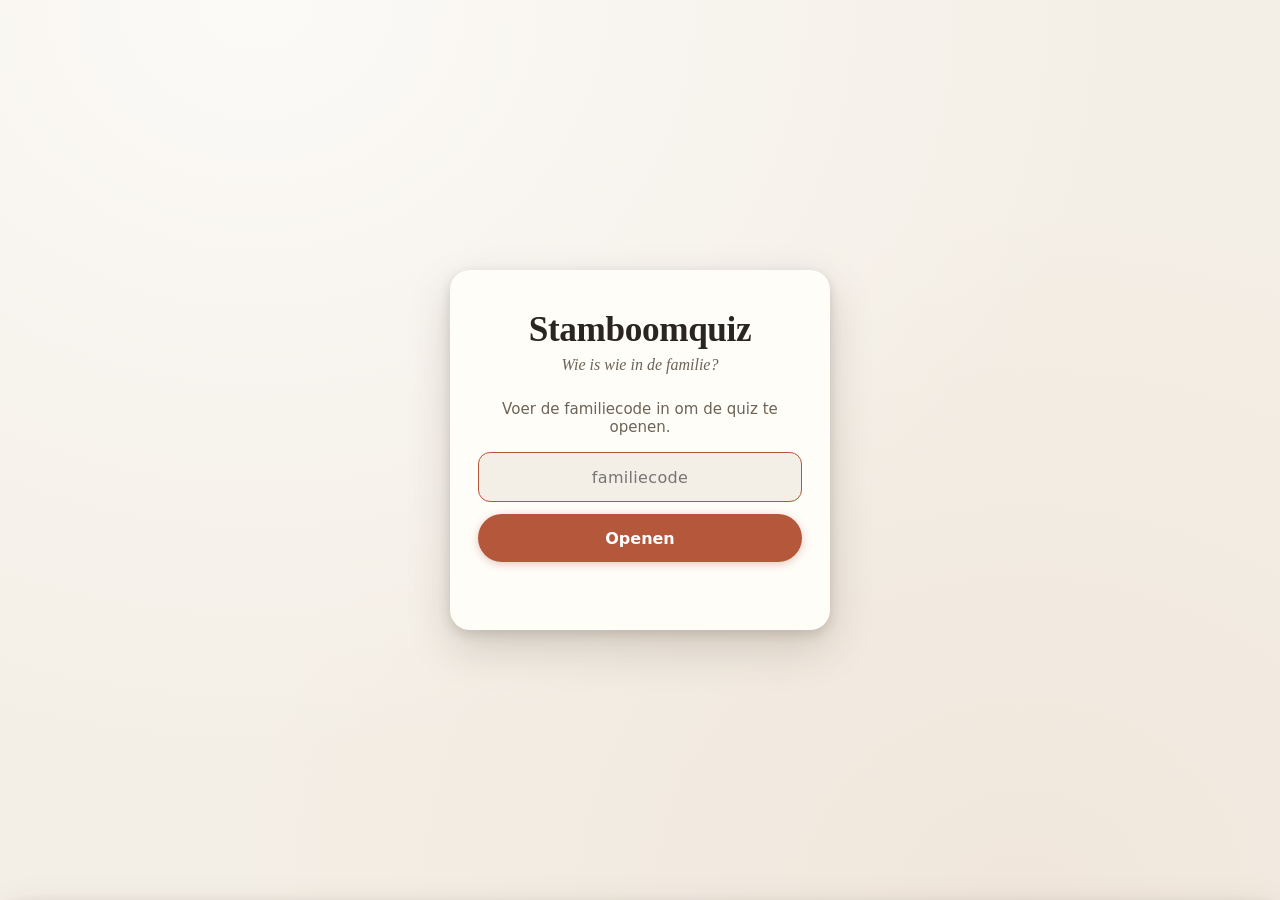
<file: index.html>
<!doctype html>
<html lang="nl">
  <head>
    <meta charset="utf-8" />
    <meta name="viewport" content="width=device-width, initial-scale=1, viewport-fit=cover, maximum-scale=1" />
    <meta name="robots" content="noindex, nofollow" />
    <meta name="theme-color" content="#f4efe6" />
    <title>Stamboomquiz</title>
    <link rel="stylesheet" href="css/styles.css" />
  </head>
  <body>
    <!-- ================= Slot ================= -->
    <section class="scherm scherm-midden actief" id="scherm-slot">
      <form class="slot-kaart" id="slot-formulier" autocomplete="off">
        <h1 id="slot-titel">Stamboomquiz</h1>
        <p class="slot-ondertitel" id="slot-ondertitel"></p>
        <p class="slot-uitleg" id="slot-uitleg"></p>
        <input class="slot-veld" type="password" id="slot-code" autocomplete="off"
               autocapitalize="off" autocorrect="off" spellcheck="false" />
        <button class="knop" type="submit" id="slot-knop"></button>
        <p class="slot-melding" id="slot-melding"></p>
      </form>
    </section>

    <!-- ================= Moduskeuze ================= -->
    <section class="scherm scherm-midden" id="scherm-keuze">
      <div class="keuze">
        <h2 id="keuze-kop"></h2>
        <button class="keuze-kaart" id="kies-quiz">
          <strong id="kies-quiz-titel"></strong>
          <span id="kies-quiz-uitleg"></span>
        </button>
        <button class="keuze-kaart" id="kies-bladeren">
          <strong id="kies-bladeren-titel"></strong>
          <span id="kies-bladeren-uitleg"></span>
        </button>
      </div>
    </section>

    <!-- ================= Spel / bladeren / uitslag-in-de-boom ============ -->
    <section class="scherm" id="scherm-spel">
      <div class="balk">
        <button class="icoonknop" id="knop-terug" title="Terug">←</button>
        <span class="balk-titel" id="spel-titel"></span>
        <button class="icoonknop" id="knop-opnieuw" title="Opnieuw beginnen">↺</button>
      </div>

      <div class="strip" id="strip"></div>

      <div id="boom"></div>

      <p class="aanwijzing" id="aanwijzing"></p>

      <div class="voet">
        <div class="voortgang"><div class="voortgang-vulling" id="voortgang"></div></div>
        <span class="voortgang-tekst" id="voortgang-tekst"></span>
        <button class="knop knop-klein" id="knop-nakijken" disabled></button>
        <button class="knop knop-klein knop-stil" id="knop-terug-lijst" hidden></button>
      </div>
    </section>

    <!-- ================= Uitslag ================= -->
    <section class="scherm" id="scherm-uitslag">
      <div class="uitslag-rol">
        <div class="uitslag-binnen">
          <div class="score">
            <div class="score-groot" id="score-groot"></div>
            <div class="score-onder" id="score-onder"></div>
            <div class="score-tijd" id="score-tijd"></div>
          </div>

          <button class="knop knop-stil" id="knop-in-boom" style="width:100%"></button>

          <details class="uitslag-groep" id="groep-fout" open>
            <summary><span class="stip fout"></span><span id="kop-fout"></span></summary>
            <div id="lijst-fout"></div>
          </details>

          <details class="uitslag-groep" id="groep-goed">
            <summary><span class="stip goed"></span><span id="kop-goed"></span></summary>
            <div id="lijst-goed"></div>
          </details>

          <div class="uitslag-knoppen">
            <button class="knop" id="knop-opnieuw-alles"></button>
            <button class="knop knop-stil" id="knop-alleen-fout"></button>
            <button class="knop knop-stil" id="knop-naar-bladeren"></button>
          </div>
        </div>
      </div>
    </section>

    <!-- ================= Fotocontext ================= -->
    <div class="overlay" id="overlay-foto">
      <div class="overlay-balk">
        <button class="icoonknop" id="foto-sluit" title="Sluiten">✕</button>
        <span class="overlay-titel">
          <span id="foto-titel"></span>
          <span class="overlay-onder" id="foto-onder"></span>
        </span>
      </div>
      <div class="foto-houder">
        <div class="foto-frame" id="foto-frame">
          <img id="overlay-afbeelding" alt="" />
        </div>
      </div>
    </div>

    <!-- ================= Bladerpaneel ================= -->
    <div class="blad" id="blad">
      <div class="blad-greep"></div>
      <div class="blad-kop">
        <h3 id="blad-naam"></h3>
        <p id="blad-onder"></p>
      </div>
      <div class="blad-rol" id="blad-rol"></div>
    </div>

    <!-- ================= Dialoog ================= -->
    <div class="dialoog" id="dialoog">
      <div class="dialoog-kaart">
        <h3 id="dialoog-kop"></h3>
        <p id="dialoog-tekst"></p>
        <div class="dialoog-knoppen">
          <button class="knop knop-stil" id="dialoog-nee"></button>
          <button class="knop" id="dialoog-ja"></button>
        </div>
      </div>
    </div>

    <script src="js/config.js"></script>
    <script src="js/crypto.js"></script>
    <script src="js/data.js"></script>
    <script src="js/stamboom-layout.js"></script>
    <script src="js/gezicht.js"></script>
    <script src="js/boom-view.js"></script>
    <script src="js/app.js"></script>
    <script src="js/quiz.js"></script>
    <script src="js/bladeren.js"></script>
    <script src="js/start.js"></script>
  </body>
</html>
</file>
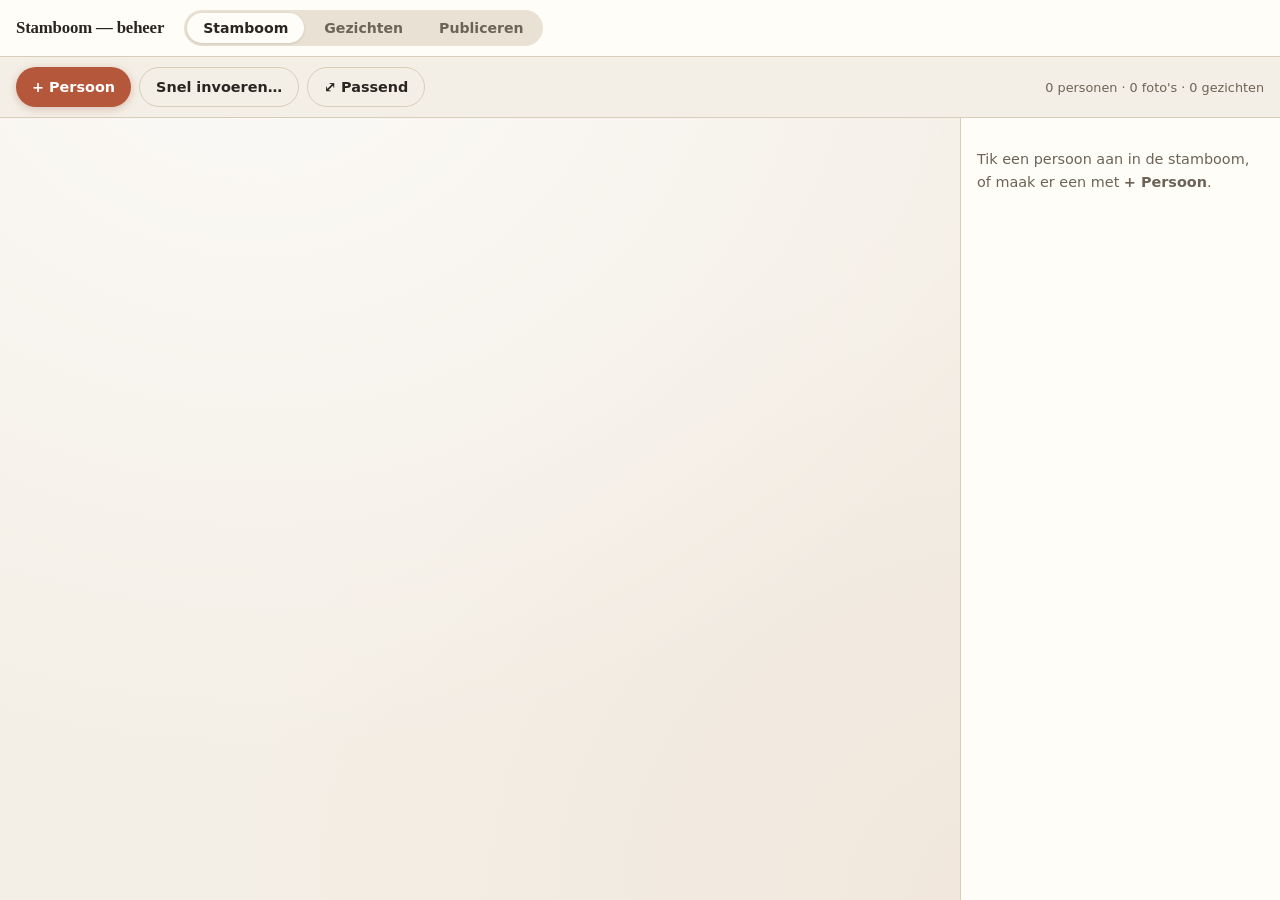
<file: tools/beheer.html>
<!doctype html>
<html lang="nl">
  <head>
    <meta charset="utf-8" />
    <meta name="viewport" content="width=device-width, initial-scale=1, viewport-fit=cover" />
    <meta name="robots" content="noindex, nofollow" />
    <title>Stamboom — beheer</title>
    <link rel="stylesheet" href="../css/styles.css" />
    <link rel="stylesheet" href="../css/beheer.css" />
  </head>
  <body class="beheer">
    <header class="beheer-kop">
      <h1>Stamboom — beheer</h1>
      <nav class="tabs" role="tablist">
        <button class="tab actief" role="tab" data-tab="stamboom">Stamboom</button>
        <button class="tab" role="tab" data-tab="gezichten">Gezichten</button>
        <button class="tab" role="tab" data-tab="publiceren">Publiceren</button>
      </nav>
      <span class="beheer-status" id="status"></span>
    </header>

    <!-- ================= TAB 1: STAMBOOM ================= -->
    <section class="paneel actief" id="tab-stamboom">
      <div class="werkbalk">
        <button class="knop knop-klein" id="knop-nieuw">+ Persoon</button>
        <button class="knop knop-klein knop-stil" id="knop-snel">Snel invoeren…</button>
        <button class="knop knop-klein knop-stil" id="knop-passend">⤢ Passend</button>
        <span class="werkbalk-info" id="boom-info"></span>
      </div>

      <div class="werkvlak">
        <div class="werkvlak-boom" id="editor-boom"></div>

        <aside class="zijpaneel" id="persoon-paneel">
          <p class="zijpaneel-leeg" id="persoon-leeg">
            Tik een persoon aan in de stamboom, of maak er een met
            <strong>+ Persoon</strong>.
          </p>

          <div id="persoon-formulier" hidden>
            <label>Volledige naam
              <input type="text" id="veld-naam" autocomplete="off" />
            </label>
            <label>Roepnaam <span class="hint">wat er in de boom komt te staan</span>
              <input type="text" id="veld-roepnaam" autocomplete="off" placeholder="bv. Opa Jan" />
            </label>
            <div class="veld-rij">
              <label>Geboren
                <input type="number" id="veld-geboren" inputmode="numeric" placeholder="1930" />
              </label>
              <label>Overleden
                <input type="number" id="veld-overleden" inputmode="numeric" placeholder="—" />
              </label>
            </div>

            <h3>Familie</h3>
            <div class="knoppenrij">
              <button class="knop knop-klein knop-stil" id="knop-partner">+ Partner</button>
              <button class="knop knop-klein knop-stil" id="knop-kind">+ Kind</button>
              <button class="knop knop-klein knop-stil" id="knop-ouder">+ Ouder</button>
            </div>

            <!-- Kiezer: nieuw persoon, of iemand die al in de boom staat -->
            <div class="koppel" id="koppel-paneel" hidden>
              <p class="koppel-kop" id="koppel-kop"></p>
              <button class="knop knop-klein" id="koppel-nieuw">＋ Nieuwe persoon</button>
              <input type="search" id="koppel-zoek" autocomplete="off"
                     placeholder="…of zoek iemand die er al staat" />
              <div class="naamlijst" id="koppel-lijst"></div>
              <p class="melding" id="koppel-melding"></p>
              <button class="knop knop-klein knop-stil" id="koppel-annuleer">Annuleren</button>
            </div>

            <div class="relatielijst" id="relaties"></div>

            <h3>Volgorde tussen broers en zussen</h3>
            <div class="knoppenrij">
              <button class="knop knop-klein knop-stil" id="knop-links">◀ Naar links</button>
              <button class="knop knop-klein knop-stil" id="knop-rechts">Naar rechts ▶</button>
            </div>

            <label class="vinkje" id="hoofdtak-regel" hidden>
              <input type="checkbox" id="veld-hoofdtak" />
              <span>Hang het gezin via deze persoon in de boom
                <span class="hint">alleen nodig als beide partners ouders in de stamboom hebben</span>
              </span>
            </label>

            <button class="knop knop-klein knop-gevaar" id="knop-verwijder">
              Persoon verwijderen
            </button>
          </div>
        </aside>
      </div>
    </section>

    <!-- ================= TAB 2: GEZICHTEN ================= -->
    <section class="paneel" id="tab-gezichten">
      <div class="werkbalk">
        <label class="knop knop-klein" for="veld-fotos">+ Foto's toevoegen</label>
        <input type="file" id="veld-fotos" accept="image/*" multiple hidden />
        <button class="knop knop-klein knop-stil" id="knop-foto-weg" disabled>
          Foto verwijderen
        </button>
        <span class="werkbalk-info" id="foto-info"></span>
      </div>

      <div class="fotostrook" id="fotostrook"></div>

      <div class="werkvlak">
        <div class="werkvlak-foto" id="foto-werkvlak">
          <p class="werkvlak-leeg" id="foto-leeg">
            Sleep foto's hierheen, of gebruik <strong>+ Foto's toevoegen</strong>.<br />
            Teken daarna vanaf het midden van een gezicht naar buiten om het te omcirkelen.
          </p>
          <div class="foto-doek" id="foto-doek" hidden>
            <img id="foto-afbeelding" alt="" draggable="false" />
            <div class="cirkels" id="cirkels"></div>
          </div>
        </div>

        <aside class="zijpaneel" id="gezicht-paneel">
          <div id="foto-gegevens" hidden>
            <h3>Deze foto</h3>
            <div class="veld-rij">
              <label>Jaar
                <input type="number" id="veld-jaar" inputmode="numeric" placeholder="1968" />
              </label>
            </div>
            <label>Bijschrift
              <input type="text" id="veld-bijschrift" placeholder="bv. Zomer in Zeeland" />
            </label>
          </div>

          <div id="gezicht-gegevens" hidden>
            <h3>Wie is dit?</h3>
            <input type="search" id="veld-zoek" placeholder="Typ een naam…" autocomplete="off" />
            <div class="naamlijst" id="naamlijst"></div>
            <button class="knop knop-klein knop-gevaar" id="knop-gezicht-weg">
              Cirkel verwijderen
            </button>
          </div>

          <div id="ontbreekt-blok">
            <h3>Nog zonder gezicht</h3>
            <p class="hint" id="ontbreekt-lijst"></p>
          </div>
        </aside>
      </div>
    </section>

    <!-- ================= TAB 3: PUBLICEREN ================= -->
    <section class="paneel" id="tab-publiceren">
      <div class="publiceer-rol">
        <div class="publiceer-binnen">
          <h2>Publiceren</h2>
          <p class="uitleg">
            Alles wordt versleuteld met de familiecode en in één ZIP-bestand gezet.
            Pak dat uit over de map <code>data/</code> in de repo, commit en push.
            Wie de code niet heeft, ziet niets — ook de foto's niet.
          </p>

          <div class="kaart">
            <h3>Controle vooraf</h3>
            <ul class="controle" id="controle"></ul>
          </div>

          <div class="kaart">
            <h3>Familiecode</h3>
            <p class="hint">
              Kies drie willekeurige woorden met streepjes ertussen, bijvoorbeeld
              <code>schuur-appel-fiets</code>. Deze code kun je niet terugvinden als
              je hem kwijtraakt — schrijf hem ergens op.
            </p>
            <label>Code
              <input type="password" id="veld-code" autocomplete="new-password" />
            </label>
            <label>Nog een keer
              <input type="password" id="veld-code2" autocomplete="new-password" />
            </label>
            <button class="knop" id="knop-publiceer">Maak data.zip</button>
            <p class="melding" id="publiceer-melding"></p>
          </div>

          <div class="kaart">
            <h3>Bestaande gegevens inlezen</h3>
            <p class="hint">
              Kies de map <code>data/</code> uit de repo en voer de familiecode in.
              Alles wordt ontsleuteld en komt hier weer in de beheer-tool te staan —
              zo is de gepubliceerde map tegelijk je back-up.
              <strong>Let op:</strong> dit vervangt wat er nu in de beheer-tool staat.
            </p>
            <label>Map <code>data/</code>
              <input type="file" id="veld-map" webkitdirectory directory multiple />
            </label>
            <label>Code
              <input type="password" id="veld-code-in" autocomplete="off" />
            </label>
            <button class="knop knop-stil" id="knop-inlezen">Inlezen</button>
            <p class="melding" id="inlees-melding"></p>
          </div>

          <div class="kaart kaart-gevaar">
            <h3>Opnieuw beginnen</h3>
            <p class="hint">
              Wist alles in de beheer-tool. De gepubliceerde <code>data/</code>-map
              blijft staan.
            </p>
            <button class="knop knop-klein knop-gevaar" id="knop-wis">Alles wissen</button>
          </div>
        </div>
      </div>
    </section>

    <!-- ================= Dialoog: snel invoeren ================= -->
    <div class="dialoog" id="dialoog-snel">
      <div class="dialoog-kaart dialoog-breed">
        <h3>Snel invoeren</h3>
        <p>
          Eén persoon per regel. Springt een regel verder in, dan is het een kind
          van de regel erboven. Partners scheid je met <code>x</code>.
        </p>
        <textarea id="snel-tekst" rows="9" spellcheck="false" placeholder="Jan Wijnen (1930-2010) x Marie de Vries (1932-2015)
  Piet Wijnen (1955) x Ria Jansen (1957)
    Marc Wijnen (1985)
    Anne Wijnen (1988)
  Corrie Wijnen (1958)"></textarea>
        <p class="hint">
          Jaartallen tussen haakjes: <code>(1930)</code> of <code>(1930-2010)</code>.
          Een roepnaam zet je tussen aanhalingstekens:
          <code>Jan Wijnen "Opa Jan" (1930)</code>.
        </p>
        <p class="melding" id="snel-melding"></p>
        <div class="dialoog-knoppen">
          <button class="knop knop-stil" id="snel-annuleer">Annuleren</button>
          <button class="knop" id="snel-voegtoe">Toevoegen</button>
        </div>
      </div>
    </div>

    <script src="../js/config.js"></script>
    <script src="../js/crypto.js"></script>
    <script src="../js/stamboom-layout.js"></script>
    <script src="../js/gezicht.js"></script>
    <script src="../js/boom-view.js"></script>
    <script src="zip.js"></script>
    <script src="opslag.js"></script>
    <script src="beheer.js"></script>
  </body>
</html>
</file>
<file: css/styles.css>
/* =========================================================================
   STAMBOOMQUIZ — opmaak

   Uitgangspunt: een familiealbum. Warm papier, foto's als afdrukken met een
   witte rand en een zachte schaduw, namen in een serif. Mobiel eerst.
   ========================================================================= */

:root {
  /* Papier en inkt */
  --papier: #f4efe6;
  --papier-diep: #e9e1d3;
  --kaart: #fffdf8;
  --inkt: #2a2520;
  --inkt-zacht: #6d6357;
  --lijn: #d8cdba;

  /* Accenten — terracotta voor actie, olijf voor rust */
  --accent: #b5573a;
  --accent-diep: #8f4029;
  --accent-zacht: #f0dcd3;
  --olijf: #6b7250;

  /* Uitslag */
  --goed: #4f7a4a;
  --goed-zacht: #e2ecdd;
  --fout: #b23b3b;
  --fout-zacht: #f6dedc;

  --radius: 12px;
  --radius-groot: 20px;
  --schaduw: 0 1px 2px rgba(60, 45, 30, 0.08), 0 6px 20px rgba(60, 45, 30, 0.1);
  --schaduw-diep: 0 4px 12px rgba(60, 45, 30, 0.16), 0 18px 44px rgba(60, 45, 30, 0.18);

  --serif: "Iowan Old Style", "Palatino Linotype", Palatino, Georgia, serif;
  --sans: system-ui, -apple-system, "Segoe UI", Roboto, sans-serif;

  /* Veilige zones op telefoons met een inkeping */
  --veilig-boven: env(safe-area-inset-top, 0px);
  --veilig-onder: env(safe-area-inset-bottom, 0px);
}

* {
  box-sizing: border-box;
  -webkit-tap-highlight-color: transparent;
}

/* Zonder dit wint een eigen `display: flex` van het hidden-attribuut, en
   blijft een verborgen element gewoon staan. */
[hidden] {
  display: none !important;
}

html,
body {
  height: 100%;
}

body {
  margin: 0;
  font-family: var(--sans);
  color: var(--inkt);
  background: var(--papier);
  /* Heel lichte papierkorrel, opgebouwd uit twee zachte verlopen. */
  background-image: radial-gradient(
      ellipse at 20% 0%,
      rgba(255, 255, 255, 0.7),
      transparent 60%
    ),
    radial-gradient(ellipse at 80% 100%, rgba(181, 87, 58, 0.06), transparent 55%);
  overflow: hidden;
  overscroll-behavior: none;
}

h1,
h2,
h3 {
  font-family: var(--serif);
  font-weight: 600;
  letter-spacing: -0.01em;
  margin: 0;
}

/* =========================================================================
   Schermen — er is er altijd precies één zichtbaar
   ========================================================================= */

.scherm {
  position: fixed;
  inset: 0;
  display: none;
  flex-direction: column;
  padding-top: var(--veilig-boven);
  padding-bottom: var(--veilig-onder);
}

.scherm.actief {
  display: flex;
}

.scherm-midden {
  justify-content: center;
  align-items: center;
  padding: 24px;
}

/* =========================================================================
   Knoppen
   ========================================================================= */

.knop {
  font: inherit;
  font-weight: 600;
  border: 0;
  border-radius: 999px;
  padding: 13px 24px;
  min-height: 48px;
  background: var(--accent);
  color: #fff;
  cursor: pointer;
  transition: transform 0.12s ease, background 0.15s ease, box-shadow 0.15s ease;
  box-shadow: 0 2px 8px rgba(143, 64, 41, 0.28);
}

.knop:hover:not(:disabled) {
  background: var(--accent-diep);
}
.knop:active:not(:disabled) {
  transform: scale(0.97);
}
.knop:disabled {
  background: var(--lijn);
  color: var(--inkt-zacht);
  box-shadow: none;
  cursor: default;
}

.knop-stil {
  background: transparent;
  color: var(--inkt);
  border: 1.5px solid var(--lijn);
  box-shadow: none;
}
.knop-stil:hover:not(:disabled) {
  background: var(--papier-diep);
  color: var(--inkt);
}

.knop-klein {
  padding: 8px 16px;
  min-height: 40px;
  font-size: 0.9rem;
}

:focus-visible {
  outline: 3px solid var(--olijf);
  outline-offset: 2px;
}

/* =========================================================================
   Slotscherm
   ========================================================================= */

.slot-kaart {
  background: var(--kaart);
  border-radius: var(--radius-groot);
  box-shadow: var(--schaduw-diep);
  padding: 40px 28px 32px;
  max-width: 380px;
  width: 100%;
  text-align: center;
}

.slot-kaart h1 {
  font-size: clamp(1.7rem, 7vw, 2.2rem);
}

.slot-ondertitel {
  color: var(--inkt-zacht);
  margin: 6px 0 26px;
  font-family: var(--serif);
  font-style: italic;
}

.slot-uitleg {
  color: var(--inkt-zacht);
  font-size: 0.94rem;
  margin: 0 0 16px;
}

.slot-veld {
  font: inherit;
  width: 100%;
  padding: 14px 16px;
  min-height: 50px;
  border: 1.5px solid var(--lijn);
  border-radius: var(--radius);
  background: var(--papier);
  color: var(--inkt);
  text-align: center;
  letter-spacing: 0.02em;
  margin-bottom: 12px;
}

.slot-veld:focus {
  border-color: var(--accent);
  outline: none;
}

.slot-kaart .knop {
  width: 100%;
}

.slot-melding {
  min-height: 22px;
  margin: 14px 0 0;
  font-size: 0.9rem;
  color: var(--fout);
}

.slot-melding.bezig {
  color: var(--inkt-zacht);
}

.slot-onthouden {
  display: flex;
  align-items: center;
  justify-content: center;
  gap: 8px;
  margin-top: 16px;
  font-size: 0.88rem;
  color: var(--inkt-zacht);
  cursor: pointer;
}

/* =========================================================================
   Moduskeuze
   ========================================================================= */

.keuze {
  max-width: 420px;
  width: 100%;
}

.keuze h2 {
  font-size: 1.5rem;
  text-align: center;
  margin-bottom: 20px;
}

.keuze-kaart {
  display: block;
  width: 100%;
  text-align: left;
  background: var(--kaart);
  border: 1.5px solid transparent;
  border-radius: var(--radius-groot);
  box-shadow: var(--schaduw);
  padding: 20px 22px;
  margin-bottom: 14px;
  cursor: pointer;
  font: inherit;
  color: inherit;
  transition: transform 0.15s ease, box-shadow 0.15s ease, border-color 0.15s ease;
}

.keuze-kaart:hover {
  transform: translateY(-2px);
  box-shadow: var(--schaduw-diep);
  border-color: var(--accent-zacht);
}

.keuze-kaart strong {
  display: block;
  font-family: var(--serif);
  font-size: 1.2rem;
  margin-bottom: 4px;
}

.keuze-kaart span {
  color: var(--inkt-zacht);
  font-size: 0.92rem;
  line-height: 1.45;
}

/* =========================================================================
   Spelscherm — kop, gezichtenstrip, boom, voet
   ========================================================================= */

#scherm-spel,
#scherm-uitslag {
  display: none;
}
#scherm-spel.actief,
#scherm-uitslag.actief {
  display: grid;
}

/* Benoemde rijen, zodat het verbergen van de strip (bij uitslag en bladeren)
   de boom niet een rij laat opschuiven en dichtklappen. */
#scherm-spel {
  grid-template-rows: auto auto 1fr auto auto;
  grid-template-areas: "balk" "strip" "boom" "aanwijzing" "voet";
  height: 100%;
}

#scherm-spel > .balk {
  grid-area: balk;
}
#scherm-spel > .strip {
  grid-area: strip;
}
#scherm-spel > #boom {
  grid-area: boom;
  min-height: 0;
}
#scherm-spel > .aanwijzing {
  grid-area: aanwijzing;
}
#scherm-spel > .voet {
  grid-area: voet;
}

.balk {
  display: flex;
  align-items: center;
  gap: 10px;
  padding: 10px 14px;
  background: rgba(255, 253, 248, 0.9);
  backdrop-filter: blur(8px);
  border-bottom: 1px solid var(--lijn);
  z-index: 3;
}

.balk-titel {
  font-family: var(--serif);
  font-size: 1rem;
  flex: 1;
  min-width: 0;
  overflow: hidden;
  text-overflow: ellipsis;
  white-space: nowrap;
}

.icoonknop {
  border: 0;
  background: transparent;
  font-size: 1.15rem;
  line-height: 1;
  width: 40px;
  height: 40px;
  border-radius: 999px;
  cursor: pointer;
  color: var(--inkt-zacht);
  display: grid;
  place-items: center;
  flex: none;
}
.icoonknop:hover {
  background: var(--papier-diep);
  color: var(--inkt);
}

/* ---------- Gezichtenstrip ---------- */

.strip {
  display: flex;
  gap: 10px;
  padding: 12px 14px;
  overflow-x: auto;
  overflow-y: hidden;
  scroll-snap-type: x proximity;
  background: var(--papier-diep);
  border-bottom: 1px solid var(--lijn);
  -webkit-overflow-scrolling: touch;
  min-height: 96px;
  align-items: center;
}

.strip::-webkit-scrollbar {
  height: 4px;
}
.strip::-webkit-scrollbar-thumb {
  background: var(--lijn);
  border-radius: 4px;
}

.strip-leeg {
  color: var(--inkt-zacht);
  font-size: 0.9rem;
  padding: 0 4px;
  font-style: italic;
}

/* Een gezicht als afdrukje: witte rand, zachte schaduw. */
.gezicht {
  flex: none;
  position: relative;
  width: 68px;
  height: 68px;
  border-radius: 50%;
  background-color: var(--lijn);
  border: 3px solid #fff;
  box-shadow: var(--schaduw);
  cursor: pointer;
  scroll-snap-align: center;
  transition: transform 0.18s ease, box-shadow 0.18s ease;
  padding: 0;
}

.gezicht:hover {
  transform: translateY(-2px);
}

/* Gekozen gezicht: opgetild en omringd — NIET gekleurd op goed/fout. */
.gezicht.actief {
  transform: translateY(-4px) scale(1.06);
  box-shadow: 0 0 0 3px var(--accent), var(--schaduw-diep);
}

/* ---------- Boom ---------- */

.boom {
  position: relative;
  overflow: hidden;
  touch-action: none; /* wij regelen pannen en zoomen zelf */
  cursor: grab;
  background: transparent;
  min-height: 0; /* nodig zodat de grid-rij mag krimpen */
}

.boom:active {
  cursor: grabbing;
}

.boom-laag {
  position: absolute;
  top: 0;
  left: 0;
  transform-origin: 0 0;
  will-change: transform;
}

.boom-lijnen {
  position: absolute;
  top: 0;
  left: 0;
  overflow: visible;
  pointer-events: none;
}

.lijn {
  stroke: var(--lijn);
  stroke-width: 2;
  fill: none;
}
.lijn-partner {
  stroke: var(--accent);
  stroke-width: 2.5;
}
/* Een later huwelijk: andere kleur én onderbroken, zodat het duidelijk van het
   eerste huwelijk verschilt. */
.lijn-partner-later {
  stroke: var(--olijf);
  stroke-width: 2.5;
  stroke-dasharray: 6 4;
}
.lijn-gezin-los {
  stroke-dasharray: 5 5;
  stroke: var(--inkt-zacht);
  opacity: 0.55;
}

.boom-knopen {
  position: absolute;
  top: 0;
  left: 0;
}

.knoop {
  position: absolute;
  display: flex;
  flex-direction: column;
  align-items: center;
  justify-content: center;
  gap: 2px;
  padding: 6px 4px;
  font: inherit;
  color: var(--inkt);
  background: var(--kaart);
  border: 1.5px solid var(--lijn);
  border-radius: var(--radius);
  box-shadow: var(--schaduw);
  cursor: pointer;
  overflow: visible;
  transition: border-color 0.15s ease, box-shadow 0.15s ease, transform 0.15s ease;
}

.knoop-fotos {
  display: flex;
  justify-content: center;
  height: 44px;
  margin-bottom: 2px;
}

/* Zonder foto geen gereserveerde ruimte — anders staat de naam onderin de kaart. */
.knoop-fotos:empty {
  height: 0;
  margin-bottom: 0;
}

.knoop-naam {
  font-family: var(--serif);
  font-size: 0.82rem;
  line-height: 1.15;
  text-align: center;
  max-width: 100%;
  overflow: hidden;
  display: -webkit-box;
  -webkit-line-clamp: 2;
  -webkit-box-orient: vertical;
}

.knoop-jaren {
  font-size: 0.68rem;
  color: var(--inkt-zacht);
  letter-spacing: 0.02em;
}

/* Een gezicht dat in de boom geplaatst is. Meerdere overlappen als een stapel. */
.knoop-foto {
  width: 42px;
  height: 42px;
  border-radius: 50%;
  border: 2.5px solid #fff;
  box-shadow: 0 1px 4px rgba(60, 45, 30, 0.25);
  background-color: var(--lijn);
  flex: none;
}
.knoop-foto + .knoop-foto {
  margin-left: -22px;
}

/* Alleen in de uitslag: de rand van een foto verklapt of jij hem hier had staan. */
.knoop-foto.rand-goed {
  border-color: var(--goed);
}
.knoop-foto.rand-fout {
  border-color: var(--fout);
  opacity: 0.9;
}

.knoop-foto.komt-binnen {
  animation: inplakken 0.32s cubic-bezier(0.34, 1.3, 0.64, 1);
}

@keyframes inplakken {
  from {
    transform: scale(0.4) translateY(-14px);
    opacity: 0;
  }
  to {
    transform: none;
    opacity: 1;
  }
}

/* Fase 1: knopen die nog leeg zijn wenken zacht als er een gezicht klaarstaat.
   Bewust neutraal — geen enkele hint of het antwoord goed is. */
.boom[data-modus="invullen"] .knoop.wenkt {
  animation: wenken 1.9s ease-in-out infinite;
  border-color: var(--accent);
}

@keyframes wenken {
  0%,
  100% {
    box-shadow: var(--schaduw);
  }
  50% {
    box-shadow: 0 0 0 4px var(--accent-zacht), var(--schaduw);
  }
}

.knoop.gekozen {
  border-color: var(--accent);
  box-shadow: 0 0 0 3px var(--accent-zacht), var(--schaduw);
}

/* Van deze mensen bestaat geen foto, dus ze kunnen geen antwoord zijn. Ze
   blijven staan — de stamboom moet kloppen — maar dimmen weg en vangen geen
   tikken. `pointer-events: none` en niet `disabled`, want anders kun je de
   boom niet meer verslepen als je de sleep op zo'n kaartje begint. */
.boom[data-modus="invullen"] .knoop.zonder-foto,
.boom[data-modus="uitslag"] .knoop.zonder-foto {
  opacity: 0.38;
  box-shadow: none;
  background: transparent;
  border-style: dashed;
  pointer-events: none;
  cursor: default;
}

/* Fase 2: pas hier komt er kleur aan te pas. */
.boom[data-modus="uitslag"] .knoop.was-goed {
  border-color: var(--goed);
  background: var(--goed-zacht);
}
.boom[data-modus="uitslag"] .knoop.was-fout {
  border-color: var(--fout);
  background: var(--fout-zacht);
}

.knoop-vlag {
  position: absolute;
  top: -8px;
  right: -8px;
  width: 22px;
  height: 22px;
  border-radius: 50%;
  display: grid;
  place-items: center;
  font-size: 0.7rem;
  color: #fff;
  box-shadow: var(--schaduw);
}
.knoop-vlag.goed {
  background: var(--goed);
}
.knoop-vlag.fout {
  background: var(--fout);
}

.boom-gereedschap {
  position: absolute;
  right: 12px;
  bottom: 12px;
  display: flex;
  flex-direction: column;
  gap: 8px;
  z-index: 2;
}

.boom-gereedschap .icoonknop {
  background: var(--kaart);
  border: 1px solid var(--lijn);
  box-shadow: var(--schaduw);
}

/* ---------- Voet ---------- */

.voet {
  padding: 10px 14px calc(10px + var(--veilig-onder));
  background: rgba(255, 253, 248, 0.94);
  backdrop-filter: blur(8px);
  border-top: 1px solid var(--lijn);
  display: flex;
  align-items: center;
  gap: 12px;
  z-index: 3;
}

.voortgang {
  flex: 1;
  height: 8px;
  border-radius: 999px;
  background: var(--papier-diep);
  overflow: hidden;
}

.voortgang-vulling {
  height: 100%;
  width: 0;
  background: var(--olijf);
  border-radius: 999px;
  transition: width 0.3s ease;
}

.voortgang-tekst {
  font-size: 0.82rem;
  color: var(--inkt-zacht);
  font-variant-numeric: tabular-nums;
  flex: none;
}

.aanwijzing {
  font-size: 0.85rem;
  color: var(--inkt-zacht);
  text-align: center;
  padding: 0 14px 8px;
  min-height: 20px;
}

/* =========================================================================
   Fotocontext — de hele foto met alle gezichten omcirkeld
   ========================================================================= */

.overlay {
  position: fixed;
  inset: 0;
  background: rgba(28, 22, 16, 0.9);
  z-index: 50;
  display: none;
  flex-direction: column;
  padding: calc(12px + var(--veilig-boven)) 12px calc(12px + var(--veilig-onder));
}

.overlay.actief {
  display: flex;
}

.overlay-balk {
  display: flex;
  align-items: center;
  gap: 10px;
  color: #f6efe4;
  margin-bottom: 10px;
}

.overlay-balk .icoonknop {
  color: #f6efe4;
}
.overlay-balk .icoonknop:hover {
  background: rgba(255, 255, 255, 0.14);
  color: #fff;
}

.overlay-titel {
  flex: 1;
  font-family: var(--serif);
  font-size: 1rem;
}

.overlay-onder {
  display: block;
  font-size: 0.85rem;
  opacity: 0.75;
}

.foto-houder {
  flex: 1;
  display: grid;
  place-items: center;
  min-height: 0;
}

.foto-frame {
  position: relative;
  max-width: 100%;
  max-height: 100%;
  line-height: 0;
  background: #fff;
  padding: 8px;
  border-radius: 4px;
  box-shadow: 0 20px 60px rgba(0, 0, 0, 0.5);
}

.foto-frame img {
  max-width: 100%;
  max-height: 70vh;
  display: block;
  border-radius: 2px;
}

/* Cirkels liggen als percentages over de foto, dus schaalvast. */
.foto-cirkel {
  position: absolute;
  border-radius: 50%;
  border: 2px solid rgba(255, 255, 255, 0.65);
  box-shadow: 0 0 0 1px rgba(0, 0, 0, 0.35);
  pointer-events: none;
}

.foto-cirkel.dit {
  border-color: var(--accent);
  border-width: 3px;
  box-shadow: 0 0 0 2px rgba(0, 0, 0, 0.4), 0 0 22px rgba(181, 87, 58, 0.7);
}

/* =========================================================================
   Uitslag
   ========================================================================= */

#scherm-uitslag {
  grid-template-rows: 1fr;
  overflow: hidden;
}

.uitslag-rol {
  overflow-y: auto;
  -webkit-overflow-scrolling: touch;
  padding: 28px 16px calc(24px + var(--veilig-onder));
}

.uitslag-binnen {
  max-width: 560px;
  margin: 0 auto;
}

.score {
  text-align: center;
  margin-bottom: 22px;
}

.score-groot {
  font-family: var(--serif);
  font-size: clamp(2.6rem, 13vw, 3.6rem);
  line-height: 1;
  color: var(--accent);
}

.score-onder {
  font-family: var(--serif);
  font-style: italic;
  color: var(--inkt-zacht);
  margin-top: 6px;
}

.score-tijd {
  font-size: 0.86rem;
  color: var(--inkt-zacht);
  margin-top: 10px;
}

.uitslag-groep {
  background: var(--kaart);
  border-radius: var(--radius-groot);
  box-shadow: var(--schaduw);
  margin-bottom: 14px;
  overflow: hidden;
}

.uitslag-groep > summary {
  font-family: var(--serif);
  font-size: 1.05rem;
  padding: 15px 18px;
  cursor: pointer;
  list-style: none;
  display: flex;
  align-items: center;
  gap: 8px;
}

.uitslag-groep > summary::-webkit-details-marker {
  display: none;
}

.uitslag-groep > summary::after {
  content: "⌄";
  margin-left: auto;
  color: var(--inkt-zacht);
  transition: transform 0.2s ease;
}

.uitslag-groep[open] > summary::after {
  transform: rotate(180deg);
}

.stip {
  width: 9px;
  height: 9px;
  border-radius: 50%;
  flex: none;
}
.stip.goed {
  background: var(--goed);
}
.stip.fout {
  background: var(--fout);
}

.regel {
  display: flex;
  align-items: center;
  gap: 12px;
  padding: 12px 18px;
  border-top: 1px solid var(--lijn);
}

.regel .gezicht {
  width: 54px;
  height: 54px;
  cursor: default;
}
.regel .gezicht:hover {
  transform: none;
}

.regel-tekst {
  flex: 1;
  min-width: 0;
  font-size: 0.9rem;
  line-height: 1.35;
}

.regel-label {
  color: var(--inkt-zacht);
  font-size: 0.76rem;
  text-transform: lowercase;
  letter-spacing: 0.03em;
}

.regel-jouw {
  color: var(--fout);
  text-decoration: line-through;
  text-decoration-thickness: 1px;
}

.regel-goed {
  font-family: var(--serif);
  font-size: 1rem;
}

.uitslag-knoppen {
  display: flex;
  gap: 10px;
  flex-wrap: wrap;
  margin-top: 20px;
}

.uitslag-knoppen .knop {
  flex: 1 1 140px;
}

/* =========================================================================
   Bladeren — paneel met de foto's van één persoon
   ========================================================================= */

.blad {
  position: fixed;
  left: 0;
  right: 0;
  bottom: 0;
  max-height: 72%;
  background: var(--kaart);
  border-radius: var(--radius-groot) var(--radius-groot) 0 0;
  box-shadow: var(--schaduw-diep);
  transform: translateY(101%);
  transition: transform 0.28s cubic-bezier(0.32, 0.9, 0.4, 1);
  z-index: 40;
  display: flex;
  flex-direction: column;
  padding-bottom: var(--veilig-onder);
}

.blad.actief {
  transform: none;
}

.blad-greep {
  width: 40px;
  height: 4px;
  border-radius: 999px;
  background: var(--lijn);
  margin: 10px auto 4px;
  flex: none;
}

.blad-kop {
  padding: 8px 20px 12px;
  border-bottom: 1px solid var(--lijn);
}

.blad-kop h3 {
  font-size: 1.25rem;
}

.blad-kop p {
  margin: 3px 0 0;
  color: var(--inkt-zacht);
  font-size: 0.86rem;
}

.blad-rol {
  overflow-y: auto;
  padding: 14px 20px 20px;
  display: grid;
  grid-template-columns: repeat(auto-fill, minmax(92px, 1fr));
  gap: 14px;
}

.blad-foto {
  border: 0;
  background: transparent;
  padding: 0;
  cursor: pointer;
  font: inherit;
  color: var(--inkt-zacht);
  text-align: center;
}

.blad-foto .gezicht {
  width: 100%;
  height: auto;
  aspect-ratio: 1;
  margin-bottom: 5px;
}

.blad-foto span {
  font-size: 0.74rem;
}

.blad-leeg {
  grid-column: 1 / -1;
  color: var(--inkt-zacht);
  font-style: italic;
  font-size: 0.9rem;
}

/* =========================================================================
   Dialoog (bevestigingen)
   ========================================================================= */

.dialoog {
  position: fixed;
  inset: 0;
  background: rgba(28, 22, 16, 0.55);
  z-index: 60;
  display: none;
  place-items: center;
  padding: 24px;
}

.dialoog.actief {
  display: grid;
}

.dialoog-kaart {
  background: var(--kaart);
  border-radius: var(--radius-groot);
  box-shadow: var(--schaduw-diep);
  padding: 26px 24px 20px;
  max-width: 360px;
  width: 100%;
  text-align: center;
}

.dialoog-kaart h3 {
  font-size: 1.2rem;
  margin-bottom: 8px;
}

.dialoog-kaart p {
  color: var(--inkt-zacht);
  font-size: 0.92rem;
  margin: 0 0 20px;
  line-height: 1.45;
}

.dialoog-knoppen {
  display: flex;
  gap: 10px;
}

.dialoog-knoppen .knop {
  flex: 1;
}

/* =========================================================================
   Groter scherm
   ========================================================================= */

@media (min-width: 720px) {
  .gezicht {
    width: 78px;
    height: 78px;
  }
  .strip {
    min-height: 108px;
    padding: 14px 20px;
  }
  .balk,
  .voet {
    padding-left: 20px;
    padding-right: 20px;
  }
}

@media (prefers-reduced-motion: reduce) {
  * {
    animation-duration: 0.01ms !important;
    animation-iteration-count: 1 !important;
    transition-duration: 0.01ms !important;
  }
}
</file>
<file: css/beheer.css>
/* =========================================================================
   BEHEER-TOOL — opmaak

   Bouwt voort op css/styles.css. Deze pagina draait lokaal op een laptop,
   dus hier mag het gerust een werkbank zijn in plaats van een album.
   ========================================================================= */

body.beheer {
  overflow: hidden;
  display: grid;
  grid-template-rows: auto 1fr;
  height: 100dvh;
}

.beheer-kop {
  display: flex;
  align-items: center;
  gap: 16px;
  padding: 10px 16px;
  background: var(--kaart);
  border-bottom: 1px solid var(--lijn);
  flex-wrap: wrap;
}

.beheer-kop h1 {
  font-size: 1.05rem;
  margin-right: 4px;
}

.beheer-status {
  margin-left: auto;
  font-size: 0.8rem;
  color: var(--inkt-zacht);
  min-height: 18px;
}

.beheer-status.gelukt {
  color: var(--goed);
}
.beheer-status.mis {
  color: var(--fout);
}

/* ---------- Tabs ---------- */

.tabs {
  display: flex;
  gap: 4px;
  background: var(--papier-diep);
  padding: 3px;
  border-radius: 999px;
}

.tab {
  font: inherit;
  font-size: 0.88rem;
  font-weight: 600;
  border: 0;
  background: transparent;
  color: var(--inkt-zacht);
  padding: 7px 16px;
  border-radius: 999px;
  cursor: pointer;
}

.tab.actief {
  background: var(--kaart);
  color: var(--inkt);
  box-shadow: 0 1px 3px rgba(60, 45, 30, 0.14);
}

/* ---------- Panelen ---------- */

.paneel {
  display: none;
  grid-template-rows: auto 1fr;
  min-height: 0;
  overflow: hidden;
}

.paneel.actief {
  display: grid;
}

#tab-gezichten.actief {
  grid-template-rows: auto auto 1fr;
}

#tab-publiceren.actief {
  grid-template-rows: 1fr;
}

.werkbalk {
  display: flex;
  align-items: center;
  gap: 8px;
  padding: 10px 16px;
  border-bottom: 1px solid var(--lijn);
  background: var(--papier);
  flex-wrap: wrap;
}

.werkbalk-info {
  margin-left: auto;
  font-size: 0.8rem;
  color: var(--inkt-zacht);
}

.werkvlak {
  display: grid;
  grid-template-columns: 1fr 320px;
  min-height: 0;
  overflow: hidden;
}

.werkvlak-boom,
.werkvlak-foto {
  position: relative;
  min-height: 0;
  overflow: hidden;
}

.werkvlak-foto {
  display: grid;
  place-items: center;
  padding: 16px;
  background: var(--papier-diep);
  overflow: auto;
}

.werkvlak-foto.sleep-over {
  outline: 3px dashed var(--accent);
  outline-offset: -8px;
}

.werkvlak-leeg {
  color: var(--inkt-zacht);
  text-align: center;
  font-size: 0.92rem;
  line-height: 1.6;
  max-width: 420px;
}

/* ---------- Zijpaneel ---------- */

.zijpaneel {
  border-left: 1px solid var(--lijn);
  background: var(--kaart);
  padding: 16px;
  overflow-y: auto;
  font-size: 0.9rem;
}

.zijpaneel h3 {
  font-size: 0.82rem;
  text-transform: uppercase;
  letter-spacing: 0.07em;
  color: var(--inkt-zacht);
  font-family: var(--sans);
  margin: 22px 0 8px;
}

.zijpaneel h3:first-child {
  margin-top: 0;
}

.zijpaneel-leeg {
  color: var(--inkt-zacht);
  line-height: 1.55;
}

.zijpaneel label,
.kaart label {
  display: block;
  margin-bottom: 10px;
  font-size: 0.8rem;
  font-weight: 600;
  color: var(--inkt-zacht);
}

.zijpaneel input[type="text"],
.zijpaneel input[type="number"],
.zijpaneel input[type="search"],
.kaart input,
.dialoog-kaart textarea {
  font: inherit;
  font-weight: 400;
  color: var(--inkt);
  width: 100%;
  margin-top: 4px;
  padding: 9px 11px;
  border: 1.5px solid var(--lijn);
  border-radius: 8px;
  background: var(--papier);
}

.zijpaneel input:focus,
.kaart input:focus,
.dialoog-kaart textarea:focus {
  border-color: var(--accent);
  outline: none;
}

.veld-rij {
  display: grid;
  grid-template-columns: 1fr 1fr;
  gap: 10px;
}

.knoppenrij {
  display: flex;
  gap: 6px;
  flex-wrap: wrap;
  margin-bottom: 6px;
}

.knoppenrij .knop {
  flex: 1 1 auto;
}

.hint {
  font-weight: 400;
  color: var(--inkt-zacht);
  font-size: 0.78rem;
  line-height: 1.5;
}

.vinkje {
  display: flex !important;
  gap: 8px;
  align-items: flex-start;
  font-weight: 400 !important;
  cursor: pointer;
  margin-top: 14px !important;
}

.vinkje input {
  margin-top: 2px;
  flex: none;
}

.knop-gevaar {
  background: transparent;
  color: var(--fout);
  border: 1.5px solid var(--fout-zacht);
  box-shadow: none;
  width: 100%;
  margin-top: 20px;
}

.knop-gevaar:hover:not(:disabled) {
  background: var(--fout);
  color: #fff;
  border-color: var(--fout);
}

/* ---------- Koppelen aan een bestaande persoon ---------- */

.koppel {
  background: var(--papier);
  border: 1.5px solid var(--accent-zacht);
  border-radius: 10px;
  padding: 12px;
  margin-bottom: 12px;
}

.koppel-kop {
  margin: 0 0 10px;
  font-size: 0.86rem;
  font-weight: 600;
  line-height: 1.35;
}

.koppel .knop {
  width: 100%;
}

.koppel input[type="search"] {
  margin: 10px 0 0;
}

.koppel .naamlijst {
  max-height: 200px;
  background: var(--kaart);
}

.naamknop:disabled {
  color: var(--inkt-zacht);
  cursor: default;
  opacity: 0.6;
}

.naamknop:disabled:hover {
  background: transparent;
}

/* ---------- Relatielijst ---------- */

.relatielijst {
  display: flex;
  flex-direction: column;
  gap: 4px;
}

.relatie {
  display: flex;
  align-items: center;
  gap: 8px;
  padding: 6px 8px;
  background: var(--papier);
  border-radius: 7px;
  font-size: 0.82rem;
}

.relatie-rol {
  color: var(--inkt-zacht);
  font-size: 0.72rem;
  text-transform: uppercase;
  letter-spacing: 0.05em;
  flex: none;
  width: 58px;
}

.relatie-naam {
  flex: 1;
  min-width: 0;
  overflow: hidden;
  text-overflow: ellipsis;
  white-space: nowrap;
}

.relatie-weg {
  border: 0;
  background: transparent;
  color: var(--inkt-zacht);
  cursor: pointer;
  font-size: 1rem;
  line-height: 1;
  padding: 2px 4px;
  border-radius: 5px;
  flex: none;
}

.relatie-weg:hover {
  background: var(--fout-zacht);
  color: var(--fout);
}

/* ---------- Fotostrook ---------- */

.fotostrook {
  display: flex;
  gap: 8px;
  padding: 10px 16px;
  overflow-x: auto;
  background: var(--papier);
  border-bottom: 1px solid var(--lijn);
  min-height: 74px;
  align-items: center;
}

.duim {
  flex: none;
  width: 54px;
  height: 54px;
  border-radius: 8px;
  border: 2px solid transparent;
  background-size: cover;
  background-position: center;
  background-color: var(--lijn);
  cursor: pointer;
  padding: 0;
  position: relative;
  box-shadow: var(--schaduw);
}

.duim.actief {
  border-color: var(--accent);
}

.duim-teller {
  position: absolute;
  right: -4px;
  bottom: -4px;
  min-width: 18px;
  height: 18px;
  padding: 0 4px;
  border-radius: 999px;
  background: var(--olijf);
  color: #fff;
  font-size: 0.66rem;
  font-weight: 700;
  display: grid;
  place-items: center;
}

.duim-teller.geen {
  background: var(--inkt-zacht);
}

/* ---------- Foto met cirkels ---------- */

.foto-doek {
  position: relative;
  line-height: 0;
  touch-action: none;
  cursor: crosshair;
  box-shadow: var(--schaduw-diep);
  background: #fff;
}

.foto-doek img {
  max-width: 100%;
  max-height: calc(100dvh - 260px);
  display: block;
  user-select: none;
}

.cirkels {
  position: absolute;
  inset: 0;
}

.cirkel {
  position: absolute;
  border-radius: 50%;
  border: 2px solid rgba(255, 255, 255, 0.9);
  box-shadow: 0 0 0 1.5px rgba(0, 0, 0, 0.45), inset 0 0 0 1px rgba(0, 0, 0, 0.2);
  cursor: move;
}

.cirkel.actief {
  border-color: var(--accent);
  border-width: 3px;
  box-shadow: 0 0 0 2px rgba(0, 0, 0, 0.4), 0 0 18px rgba(181, 87, 58, 0.65);
}

.cirkel.naamloos {
  border-style: dashed;
  border-color: #ffd6a0;
}

.cirkel-naam {
  position: absolute;
  left: 50%;
  top: 100%;
  transform: translate(-50%, 5px);
  background: rgba(20, 16, 12, 0.85);
  color: #fff;
  font-size: 0.68rem;
  line-height: 1;
  padding: 3px 7px;
  border-radius: 999px;
  white-space: nowrap;
  pointer-events: none;
}

.cirkel-greep {
  position: absolute;
  right: -7px;
  top: 50%;
  width: 14px;
  height: 14px;
  margin-top: -7px;
  border-radius: 50%;
  background: var(--accent);
  border: 2px solid #fff;
  cursor: ew-resize;
}

/* ---------- Naamlijst (wie is dit?) ---------- */

.naamlijst {
  display: flex;
  flex-direction: column;
  gap: 2px;
  max-height: 260px;
  overflow-y: auto;
  margin: 6px 0;
  border: 1px solid var(--lijn);
  border-radius: 8px;
  padding: 4px;
  background: var(--papier);
}

.naamknop {
  font: inherit;
  font-size: 0.85rem;
  text-align: left;
  border: 0;
  background: transparent;
  padding: 7px 9px;
  border-radius: 6px;
  cursor: pointer;
  color: var(--inkt);
  display: flex;
  align-items: center;
  gap: 6px;
}

.naamknop:hover {
  background: var(--accent-zacht);
}

.naamknop.gekozen {
  background: var(--accent);
  color: #fff;
}

.naamknop small {
  color: var(--inkt-zacht);
  font-size: 0.72rem;
  margin-left: auto;
}

.naamknop.gekozen small {
  color: rgba(255, 255, 255, 0.75);
}

/* ---------- Publiceren ---------- */

.publiceer-rol {
  overflow-y: auto;
  padding: 24px 16px 60px;
}

.publiceer-binnen {
  max-width: 620px;
  margin: 0 auto;
}

.publiceer-binnen h2 {
  font-size: 1.5rem;
  margin-bottom: 8px;
}

.uitleg {
  color: var(--inkt-zacht);
  font-size: 0.92rem;
  line-height: 1.6;
  margin: 0 0 20px;
}

.kaart {
  background: var(--kaart);
  border: 1px solid var(--lijn);
  border-radius: var(--radius-groot);
  padding: 18px 20px;
  margin-bottom: 14px;
}

.kaart h3 {
  font-size: 1.05rem;
  margin-bottom: 10px;
}

.kaart .knop {
  margin-top: 6px;
}

.kaart-gevaar {
  border-color: var(--fout-zacht);
}

.kaart input[type="file"] {
  font-size: 0.82rem;
  padding: 8px;
  background: var(--papier);
}

code {
  background: var(--papier-diep);
  padding: 1px 5px;
  border-radius: 4px;
  font-size: 0.86em;
}

.controle {
  list-style: none;
  margin: 0;
  padding: 0;
  font-size: 0.88rem;
}

.controle li {
  padding: 6px 0 6px 24px;
  position: relative;
  line-height: 1.45;
  border-top: 1px solid var(--lijn);
}

.controle li:first-child {
  border-top: 0;
}

.controle li::before {
  position: absolute;
  left: 0;
  top: 6px;
}

.controle li.ok::before {
  content: "✓";
  color: var(--goed);
}
.controle li.let-op::before {
  content: "!";
  color: #b5843a;
  font-weight: 700;
}
.controle li.mis::before {
  content: "✕";
  color: var(--fout);
}

.melding {
  font-size: 0.86rem;
  margin: 10px 0 0;
  min-height: 20px;
  line-height: 1.5;
}

.melding.gelukt {
  color: var(--goed);
}
.melding.mis {
  color: var(--fout);
}
.melding.bezig {
  color: var(--inkt-zacht);
}

/* ---------- Dialoog ---------- */

.dialoog-breed {
  max-width: 540px;
  text-align: left;
}

.dialoog-breed p {
  text-align: left;
}

.dialoog-kaart textarea {
  font-family: ui-monospace, SFMono-Regular, Menlo, monospace;
  font-size: 0.84rem;
  line-height: 1.5;
  resize: vertical;
  margin-bottom: 10px;
}

/* ---------- De boom in bewerkstand ---------- */

.boom[data-modus="bewerken"] .knoop.gekozen {
  border-color: var(--accent);
  border-width: 2.5px;
  box-shadow: 0 0 0 4px var(--accent-zacht), var(--schaduw);
}

.boom[data-modus="bewerken"] .knoop.heeft-foto .knoop-naam::after {
  content: " ●";
  color: var(--olijf);
  font-size: 0.7em;
  vertical-align: middle;
}

/* ---------- Smal scherm: zijpaneel eronder ---------- */

@media (max-width: 860px) {
  .werkvlak {
    grid-template-columns: 1fr;
    grid-template-rows: 1fr auto;
  }
  .zijpaneel {
    border-left: 0;
    border-top: 1px solid var(--lijn);
    max-height: 46dvh;
  }
  .foto-doek img {
    max-height: calc(50dvh - 60px);
  }
}
</file>
